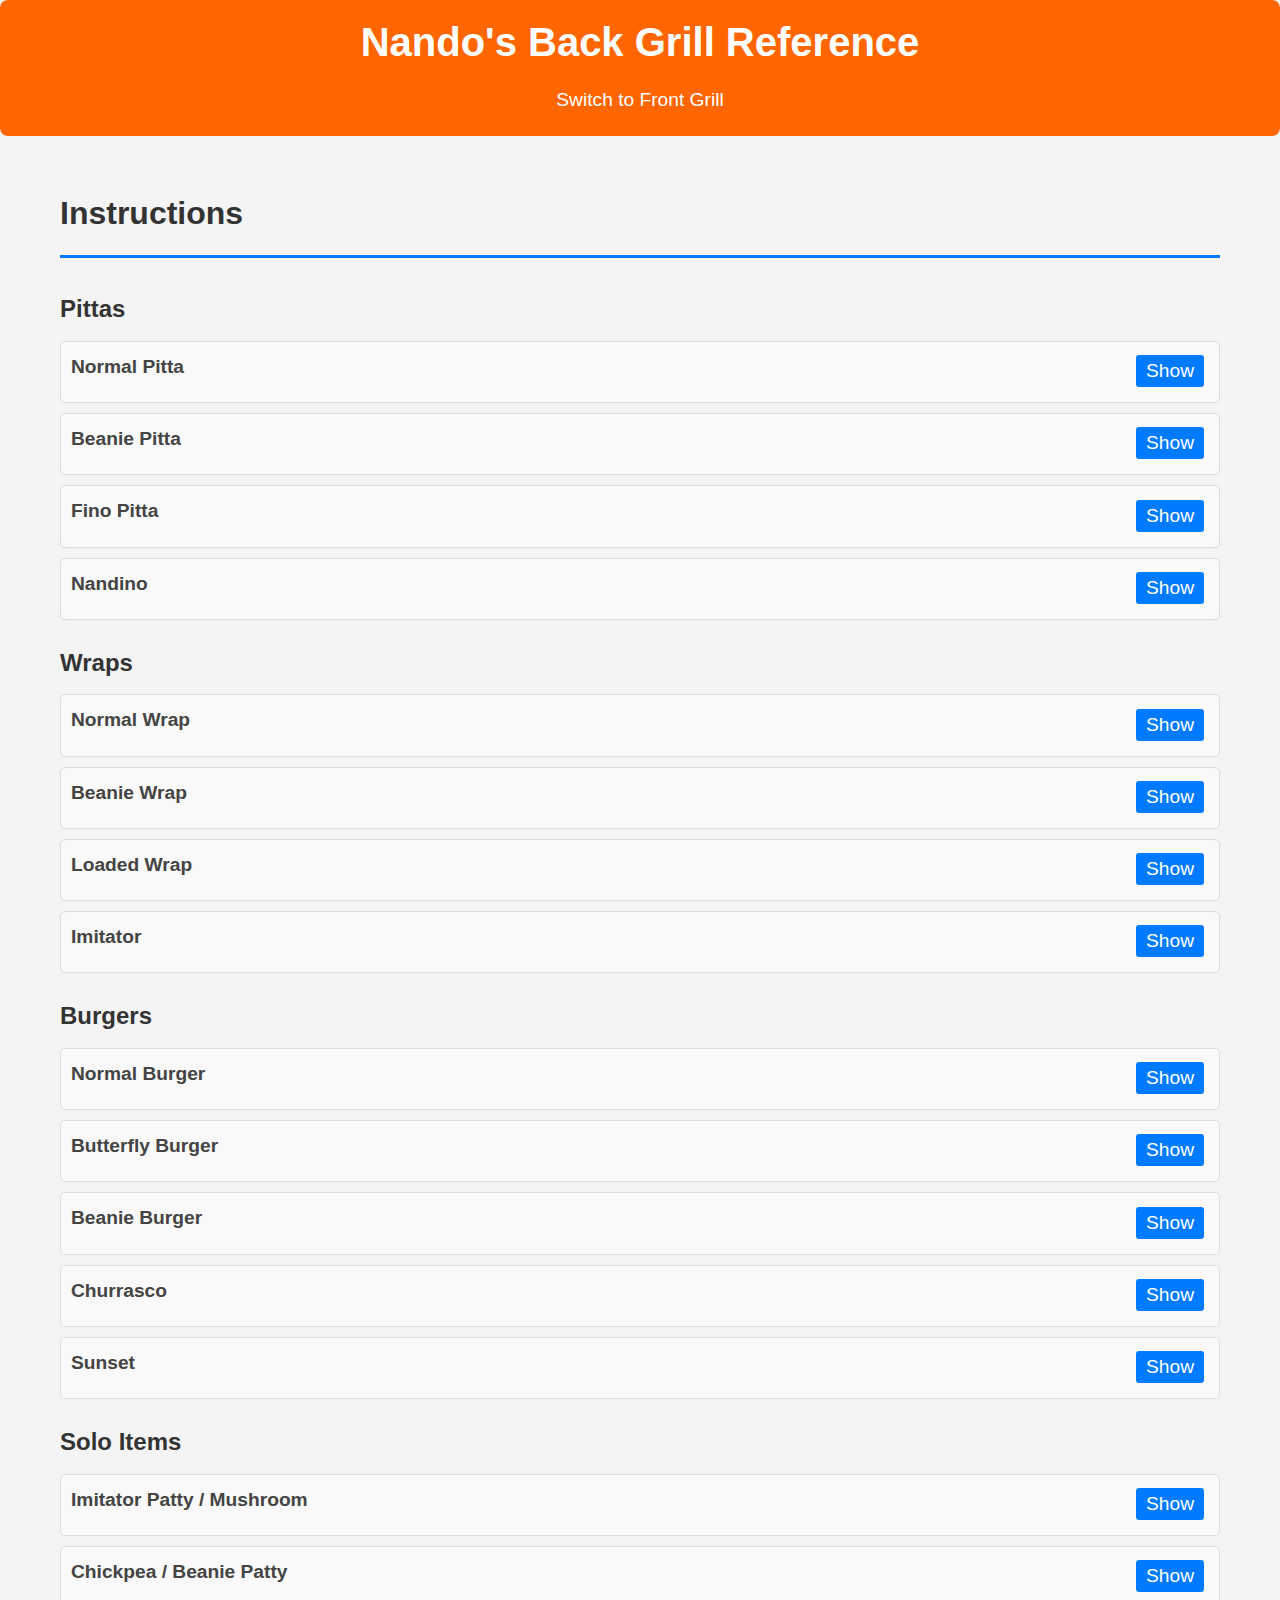
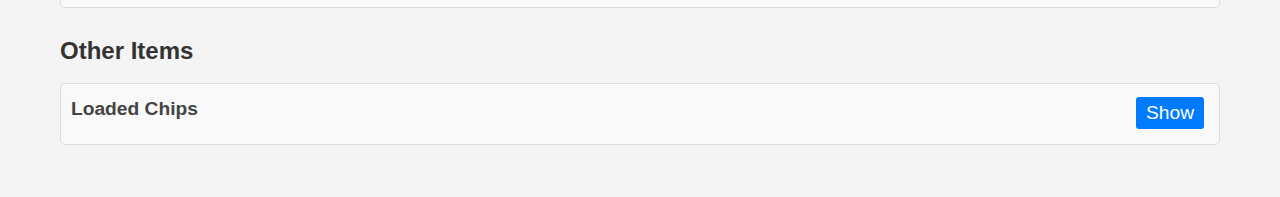
<file: index.html>
<!DOCTYPE html>
<html lang="en">
<head>
    <meta charset="UTF-8">
    <meta name="viewport" content="width=device-width, initial-scale=1.0">
    <title>Nando's Back Grill Reference</title>
    <link rel="stylesheet" href="styles.css">
    <script src="script.js" defer></script>
</head>
<body>
    <header>
        <h1>Nando's Back Grill Reference</h1>
        <button id="switchMode" onclick="window.location.href='front-grill.html'">Switch to Front Grill</button>
    </header>
    
    <main id="content">
        <section id="instructions">
            <h2>Instructions</h2>

            <!-- Pittas Section -->
            <div id="pittas" class="category">
                <h3>Pittas</h3>
                <div class="item">
                    <h4>Normal Pitta</h4>
                    <button class="toggle-btn" onclick="toggleItem('normal-pitta')">Show</button>
                    <ul id="normal-pitta" style="display: none;">
                        <li>Pitta (Toasted)</li>
                        <li>Chicken fillet (whole)</li>
                        <li>Mayo</li>
                        <li>Rainbow slaw</li>
                    </ul>
                </div>
                <div class="item">
                    <h4>Beanie Pitta</h4>
                    <button class="toggle-btn" onclick="toggleItem('beanie-pitta')">Show</button>
                    <ul id="beanie-pitta" style="display: none;">
                        <li>Pitta (Toasted)</li>
                        <li>Beanie</li>
                        <li>Mayo</li>
                        <li>Rainbow slaw</li>
                    </ul>
                </div>
                <div class="item">
                    <h4>Fino Pitta</h4>
                    <button class="toggle-btn" onclick="toggleItem('fino-pitta')">Show</button>
                    <ul id="fino-pitta" style="display: none;">
                        <li>Pitta (Toasted)</li>
                        <li>2x Halloumi slices</li>
                        <li>Caramelized onion</li>
                        <li>Garlic aioli</li>
                        <li>Lettuce</li>
                        <li>2 x chicken thigh</li>
                    </ul>
                </div>
                <div class="item">
                    <h4>Nandino</h4>
                    <button class="toggle-btn" onclick="toggleItem('nandino')">Show</button>
                    <ul id="nandino" style="display: none;">
                        <li>Pitta (toasted/cut in half)</li>
                        <li>Lettuce</li>
                        <li>Mayo</li>
                        <li>Ketchup</li>
                        <li>Chicken fillet (whole)</li>
                    </ul>
                </div>
            </div>

            <!-- Wraps Section -->
            <div id="wraps" class="category">
                <h3>Wraps</h3>
                <div class="item">
                    <h4>Normal Wrap</h4>
                    <button class="toggle-btn" onclick="toggleItem('normal-wrap')">Show</button>
                    <ul id="normal-wrap" style="display: none;">
                        <li>Yoghurt</li>
                        <li>Chilli jam</li>
                        <li>Lettuce</li>
                        <li>Chicken fillet (chopped into strips)</li>
                    </ul>
                </div>
                <div class="item">
                    <h4>Beanie Wrap</h4>
                    <button class="toggle-btn" onclick="toggleItem('beanie-wrap')">Show</button>
                    <ul id="beanie-wrap" style="display: none;">
                        <li>Yoghurt</li>
                        <li>Chilli jam</li>
                        <li>Lettuce</li>
                        <li>Beanie</li>
                    </ul>
                </div>
                <div class="item">
                    <h4>Loaded Wrap</h4>
                    <button class="toggle-btn" onclick="toggleItem('loaded-wrap')">Show</button>
                    <ul id="loaded-wrap" style="display: none;">
                        <li>2x pulled chicken (microwave then grill and baste)</li>
                        <li>Cesar dressing</li>
                        <li>Peri tamer</li>
                        <li>2x avocado</li>
                        <li>Peri crumb</li>
                        <li>Pink pickled onion</li>
                        <li>Lettuce</li>
                    </ul>
                </div>
                <div class="item">
                    <h4>Imitator</h4>
                    <button class="toggle-btn" onclick="toggleItem('imitator')">Show</button>
                    <ul id="imitator" style="display: none;">
                        <li>Imitator</li>
                        <li>Chilli jam</li>
                        <li>Lettuce</li>
                        <li>Garlic perinaise</li>
                    </ul>
                </div>
            </div>

            <!-- Burgers Section -->
            <div id="burgers" class="category">
                <h3>Burgers</h3>
                <div class="item">
                    <h4>Normal Burger</h4>
                    <button class="toggle-btn" onclick="toggleItem('normal-burger')">Show</button>
                    <ul id="normal-burger" style="display: none;">
                        <li>Normal bread</li>
                        <li>Peri ketchup [top]</li>
                        <li>Mayo [bottom]</li>
                        <li>Lettuce [bottom]</li>
                        <li>Tomato [bottom]</li>
                        <li>Chicken fillet</li>
                    </ul>
                </div>
                <div class="item">
                    <h4>Butterfly Burger</h4>
                    <button class="toggle-btn" onclick="toggleItem('butterfly-burger')">Show</button>
                    <ul id="butterfly-burger" style="display: none;">
                        <li>Normal bread</li>
                        <li>Peri ketchup [top]</li>
                        <li>Mayo [bottom]</li>
                        <li>Lettuce [bottom]</li>
                        <li>Tomato [bottom]</li>
                        <li>Chicken butterfly (on front grill)</li>
                    </ul>
                </div>
                <div class="item">
                    <h4>Beanie Burger</h4>
                    <button class="toggle-btn" onclick="toggleItem('beanie-burger')">Show</button>
                    <ul id="beanie-burger" style="display: none;">
                        <li>Normal bread</li>
                        <li>Peri ketchup [top]</li>
                        <li>Mayo [bottom]</li>
                        <li>Lettuce [bottom]</li>
                        <li>Tomato [bottom]</li>
                        <li>Beanie</li>
                    </ul>
                </div>
                <div class="item">
                    <h4>Churrasco</h4>
                    <button class="toggle-btn" onclick="toggleItem('churrasco')">Show</button>
                    <ul id="churrasco" style="display: none;">
                        <li>Garlic bread</li>
                        <li>Pink pickled onion [top]</li>
                        <li>Perinaise [bottom]</li>
                        <li>Sweaty lettuce [bottom]</li>
                    </ul>
                </div>
                <div class="item">
                    <h4>Sunset</h4>
                    <button class="toggle-btn" onclick="toggleItem('sunset')">Show</button>
                    <ul id="sunset" style="display: none;">
                        <li>Toasted bolo</li>
                        <li>Red pepper chutney [top]</li>
                        <li>Mayo [bottom]</li>
                        <li>Lettuce [bottom]</li>
                        <li>2x half cheese [bottom]</li>
                    </ul>
                </div>
            </div>

            <!-- Solo Items Section -->
            <div id="solo-items" class="category">
                <h3>Solo Items</h3>
                <div class="item">
                    <h4>Imitator Patty / Mushroom</h4>
                    <button class="toggle-btn" onclick="toggleItem('imitator-patty')">Show</button>
                    <ul id="imitator-patty" style="display: none;">
                        <li>(Microwave 30 sec)</li>
                        <li>(Grill)</li>
                    </ul>
                </div>
                <div class="item">
                    <h4>Chickpea / Beanie Patty</h4>
                    <button class="toggle-btn" onclick="toggleItem('chickpea-patty')">Show</button>
                    <ul id="chickpea-patty" style="display: none;">
                        <li>(Clam shell on setting 2)</li>
                        <li>(Put on clean section of grill / baste)</li>
                    </ul>
                </div>
            </div>

            <!-- Other Items Section -->
            <div id="other-items" class="category">
                <h3>Other Items</h3>
                <div class="item">
                    <h4>Loaded Chips</h4>
                    <button class="toggle-btn" onclick="toggleItem('loaded-chips')">Show</button>
                    <ul id="loaded-chips" style="display: none;">
                        <li>1 x pulled chicken (microwave / baste and grill)</li>
                        <li>2 slices cheese</li>
                        <li>Peri chips in large bowl (from coord)</li>
                        <li>(Put together)</li>
                        <li>Drizzle peri tamer</li>
                    </ul>
                </div>
            </div>
        </section>
    </main>
</body>
</html>
</file>
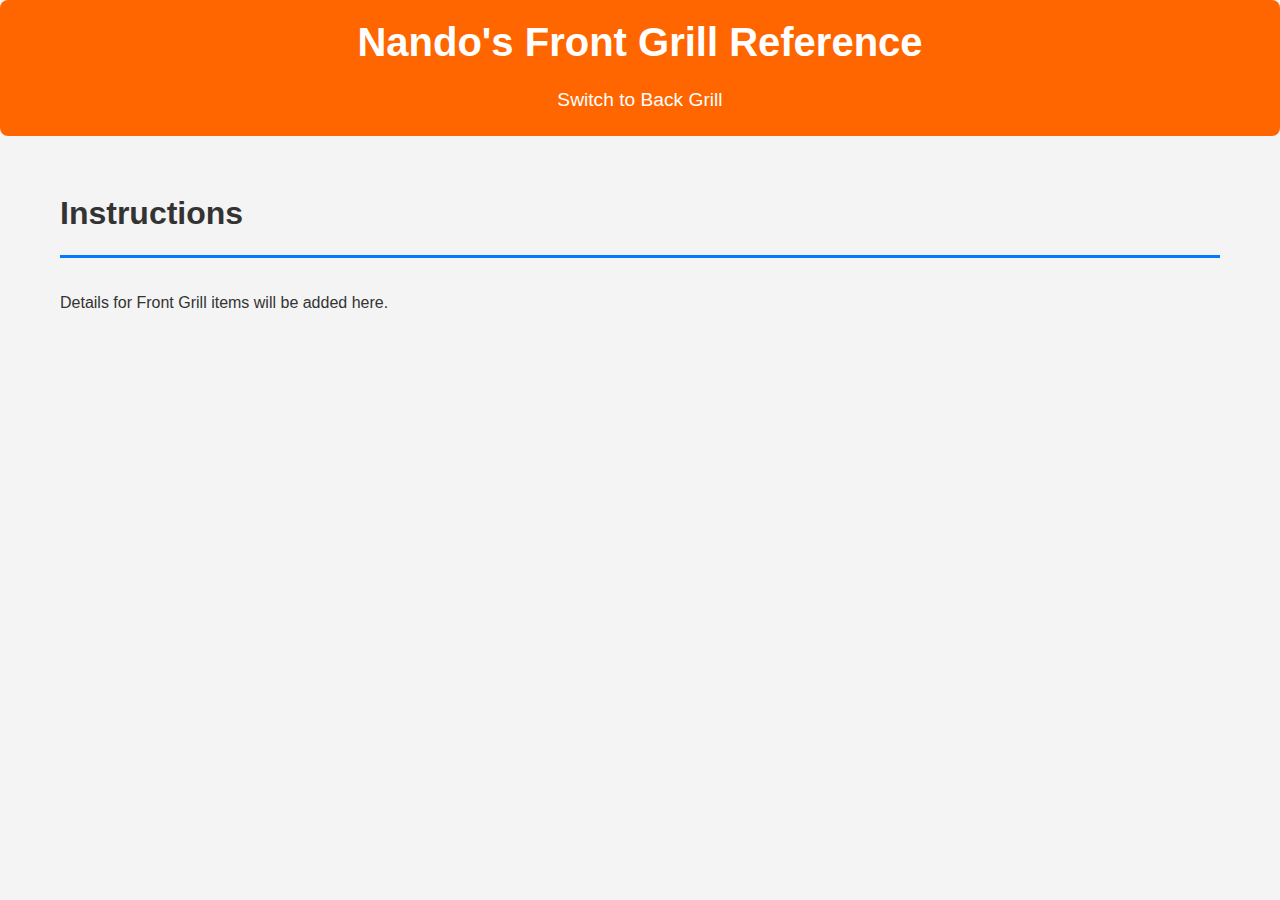
<file: front-grill.html>
<!DOCTYPE html>
<html lang="en">
<head>
    <meta charset="UTF-8">
    <meta name="viewport" content="width=device-width, initial-scale=1.0">
    <title>Nando's Front Grill Reference</title>
    <link rel="stylesheet" href="styles.css">
    <script src="script.js" defer></script>
</head>
<body>
    <header>
        <h1>Nando's Front Grill Reference</h1>
        <button id="switchMode" onclick="window.location.href='index.html'">Switch to Back Grill</button>
    </header>
    
    <main id="content">
        <section id="instructions">
            <h2>Instructions</h2>
            <!-- Placeholder for Front Grill items -->
            <p>Details for Front Grill items will be added here.</p>
        </section>
    </main>
</body>
</html>
</file>
<file: styles.css>
/* Basic Reset */
* {
    margin: 0;
    padding: 0;
    box-sizing: border-box;
}

body {
    font-family: 'Arial', sans-serif;
    background-color: #f4f4f4;
    color: #333;
    line-height: 1.6;
    padding: 0 2em;
}

header {
    background-color: #333;
    color: white;
    padding: 1.5em;
    text-align: center;
    border-radius: 8px;
    margin-bottom: 2em;
}

header h1 {
    font-size: 2.5em;
}

button {
    background-color: #007bff;
    color: white;
    border: none;
    padding: 0.75em 1.5em;
    cursor: pointer;
    border-radius: 8px;
    font-size: 1.2em;
    margin: 1em;
    transition: background-color 0.3s;
}

button:hover {
    background-color: #0056b3;
}

main {
    max-width: 1200px;
    margin: 0 auto;
}

h2 {
    border-bottom: 3px solid #007bff;
    padding-bottom: 0.5em;
    font-size: 2em;
    margin-bottom: 1em;
}

h3 {
    font-size: 1.5em;
    margin-top: 1em;
    margin-bottom: 0.5em;
}

h4 {
    font-size: 1.2em;
    margin-top: 0.5em;
    margin-bottom: 0.5em;
    color: #444;
}

section {
    margin-bottom: 2em;
}

.pitta, .wrap, .burger, .solo-item, .other-item {
    background-color: #ffffff;
    border: 1px solid #ddd;
    border-radius: 8px;
    padding: 1.5em;
    margin-bottom: 1em;
    box-shadow: 0 4px 8px rgba(0, 0, 0, 0.1);
}

.pitta {
    background-color: #ffebcd; /* Light color for Pittas */
}

.wrap {
    background-color: #e0f7fa; /* Light color for Wraps */
}

.burger {
    background-color: #e8f5e9; /* Light color for Burgers */
}

.solo-item {
    background-color: #fffde7; /* Light color for Solo Items */
}

.other-item {
    background-color: #f3e5f5; /* Light color for Other Items */
}

ul {
    list-style-type: disc;
    margin-left: 2em;
}

li {
    margin-bottom: 0.5em;
}

#quizContent {
    margin-bottom: 1em;
}

#answer {
    width: 100%;
    padding: 0.5em;
    font-size: 1em;
    border: 1px solid #ddd;
    border-radius: 4px;
}

#quizResult {
    font-size: 1.2em;
    color: #d9534f; /* Red for incorrect answers */
}
/* Add this to your existing styles.css */

.hidden {
    display: none;
}
body {
    font-family: Arial, sans-serif;
    margin: 0;
    padding: 0;
}

header {
    background-color: #FF6600;
    color: white;
    padding: 10px;
    text-align: center;
}

h1 {
    margin: 0;
}

button {
    background-color: #FF6600;
    border: none;
    color: white;
    padding: 10px 20px;
    margin: 5px;
    cursor: pointer;
}

button:hover {
    background-color: #e65c00;
}

#content {
    padding: 20px;
}

.category {
    margin-bottom: 20px;
}

.item {
    background-color: #f9f9f9;
    border: 1px solid #ddd;
    border-radius: 5px;
    margin-bottom: 10px;
    padding: 10px;
    position: relative;
}

.item h4 {
    margin-top: 0;
}

.toggle-btn {
    position: absolute;
    bottom: 10px;
    right: 10px;
    background-color: #007BFF;
    border: none;
    color: white;
    padding: 5px 10px;
    cursor: pointer;
    border-radius: 3px;
}

.toggle-btn:hover {
    background-color: #0056b3;
}

ul {
    padding-left: 20px;
}

li {
    margin-bottom: 5px;
}
</file>
